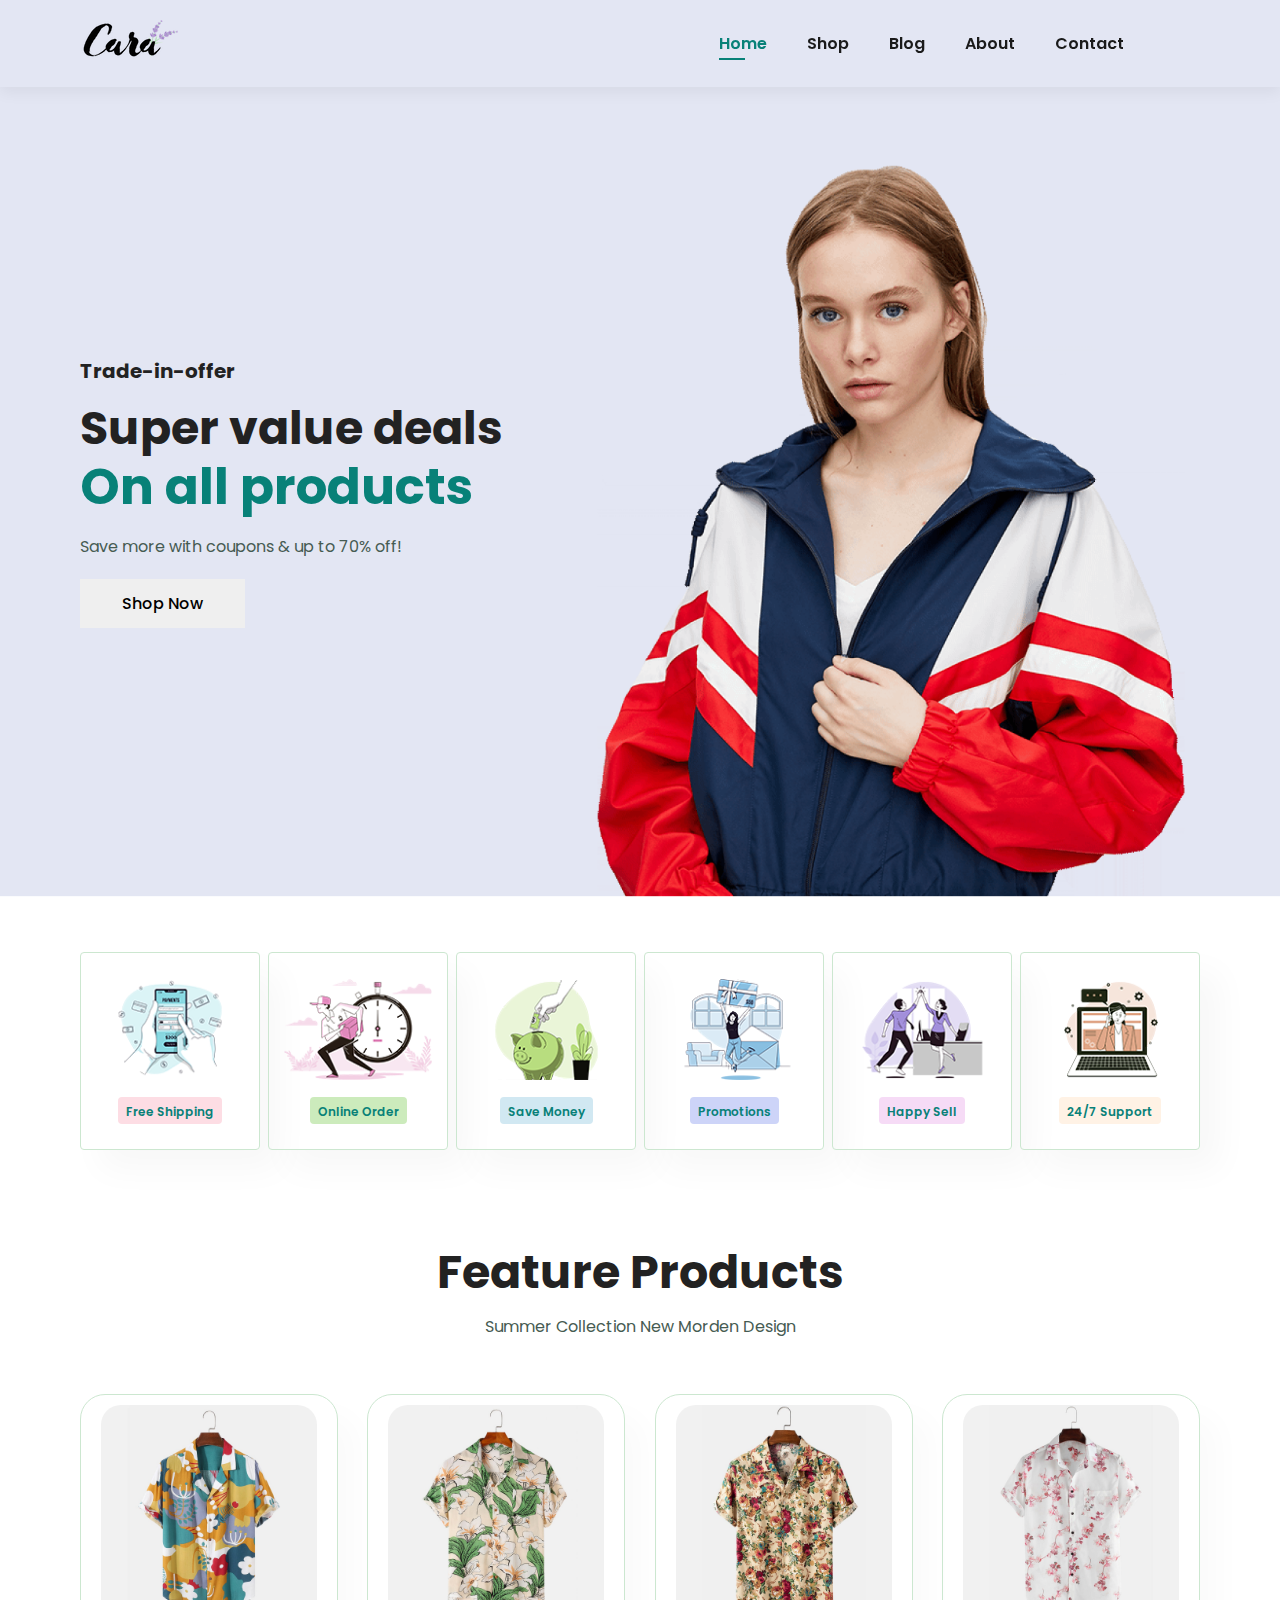
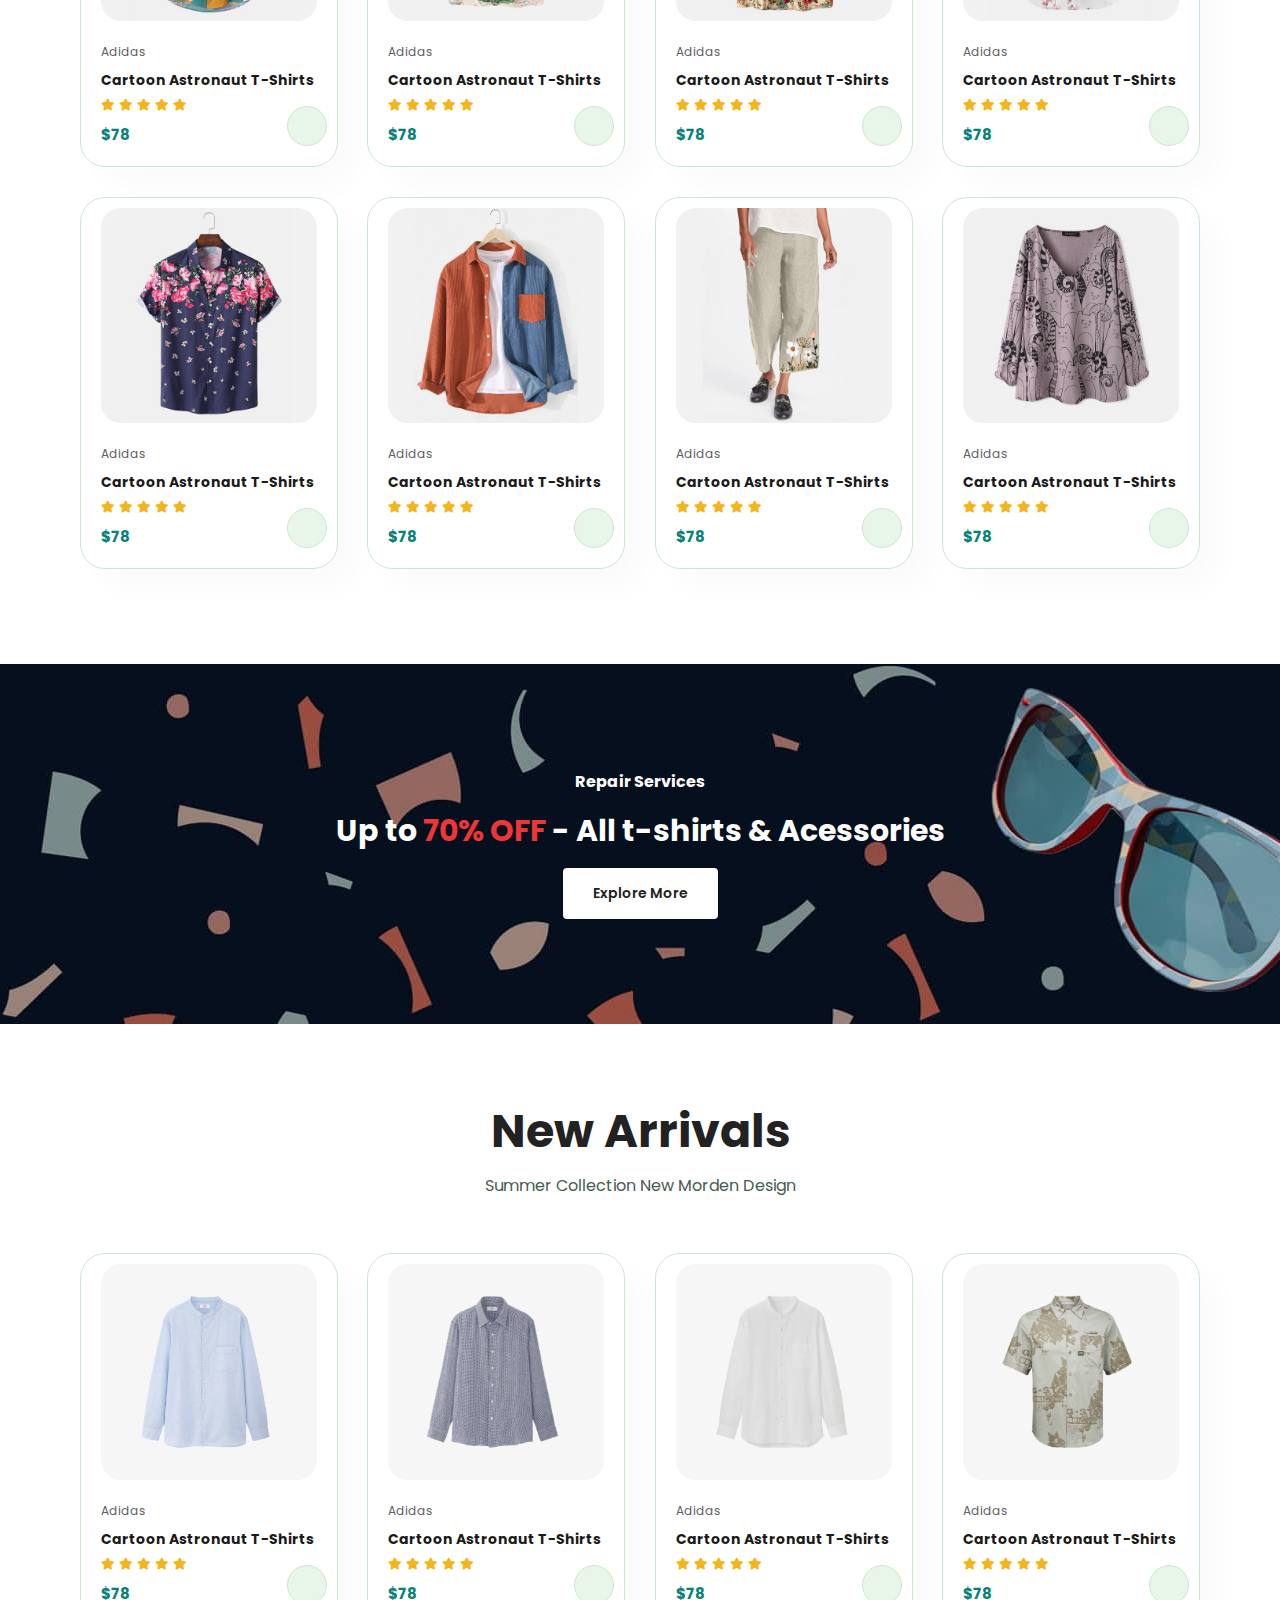
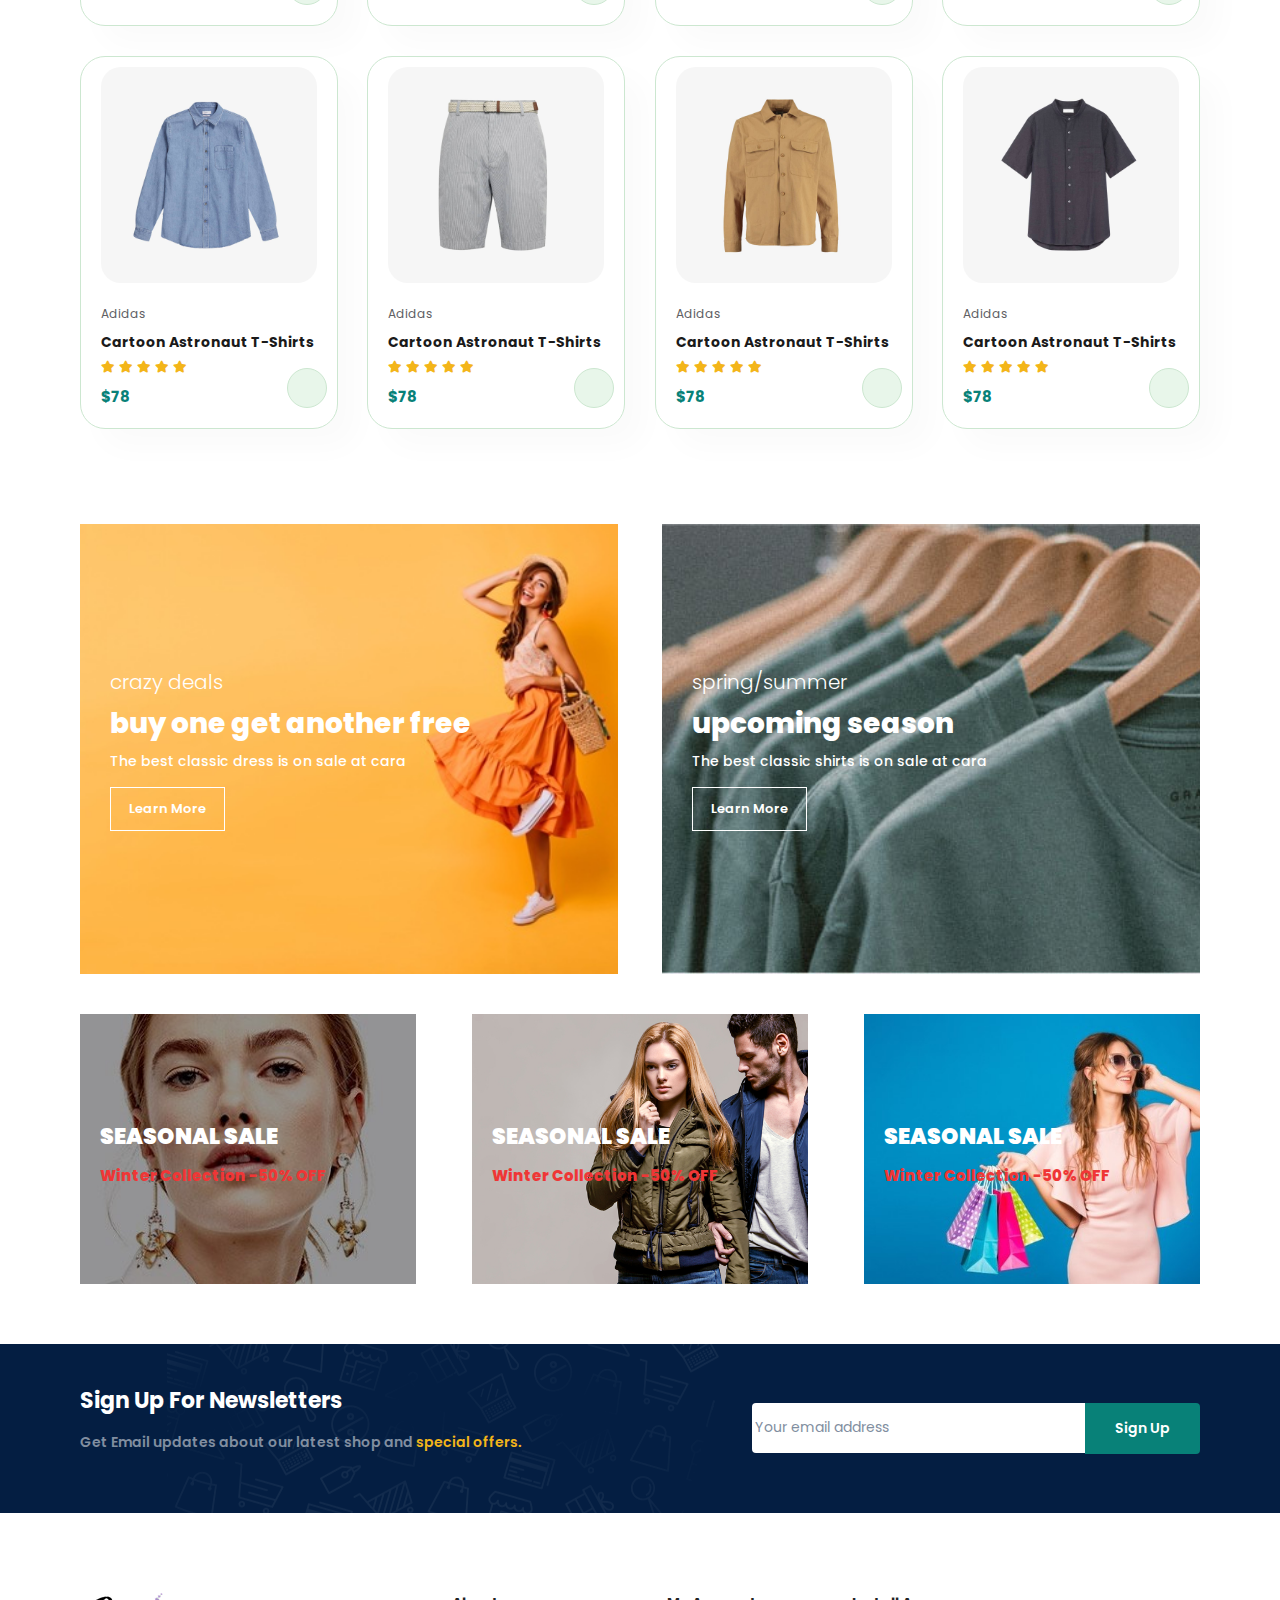
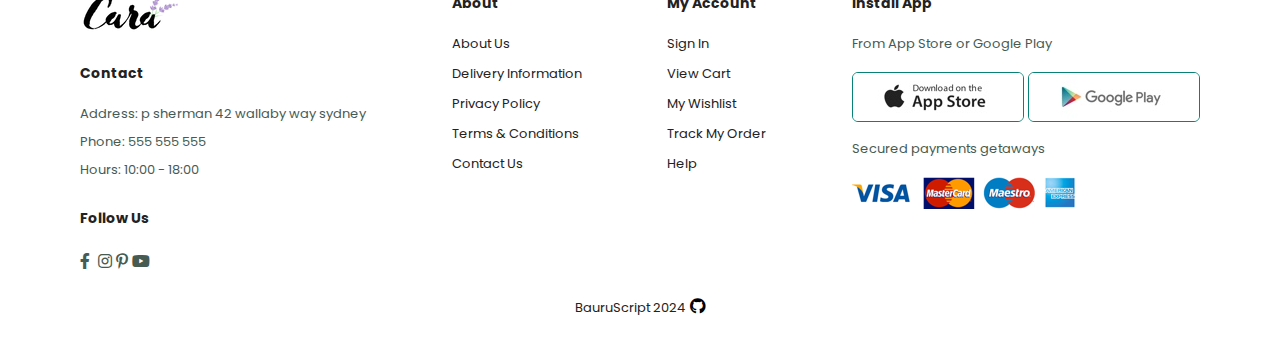
<file: index.html>
<!DOCTYPE html>
<html lang="en">
<head>
    <meta charset="UTF-8">
    <meta name="viewport" content="width=device-width, initial-scale=1.0">
    <title>Ecommerce</title>
    <link rel="stylesheet" href="https://pro.fontawesome.com/releases/v5.10.0/css/all.css"  />
    <link rel="stylesheet" href="style.css">
</head>
<body>
    <section id="header">
        <a href="#"><img src="assets/logo.png" class="logo" alt=""></a>

        <div class="">
            <ul class="navbar">
                <li><a class="active" href="index.html">Home</a></li>
                <li><a href="shop.html">Shop</a></li>
                <li><a href="blog.html">Blog</a></li>
                <li><a href="about.html">About</a></li>
                <li><a href="contact.html">Contact</a></li>
                <li id="lg-bag"><a href="cart.html"><i class="far fa-shopping-bag"></i></a></li>
                <a href="#" id="close"><i class="fas fa-times"></i></a>
            </ul>
        </div>
        <div class="mobile">
            <a href="cart.html"><i class="far fa-shopping-bag"></i></a>
            <i id="bar" class="fas fa-bars"></i>
        </div>
    </section>

    <section id="hero">
        <h4>Trade-in-offer</h4>
        <h2>Super value deals</h2>
        <h1>On all products</h1>
        <p>Save more with coupons & up to 70% off!</p>
        <button>Shop Now</button>
    </section>

    <section id="feature" class="section-p1">
        <div class="fe-box">
            <img src="./assets/features/f1.png" alt="">
            <h6>Free Shipping</h6>
        </div>
        <div class="fe-box">
            <img src="./assets/features/f2.png" alt="">
            <h6>Online Order</h6>
        </div>
        <div class="fe-box">
            <img src="./assets/features/f3.png" alt="">
            <h6>Save Money</h6>
        </div>
        <div class="fe-box">
            <img src="./assets/features/f4.png" alt="">
            <h6>Promotions</h6>
        </div>
        <div class="fe-box">
            <img src="./assets/features/f5.png" alt="">
            <h6>Happy Sell</h6>
        </div>
        <div class="fe-box">
            <img src="./assets/features/f6.png" alt="">
            <h6>24/7 Support</h6>
        </div>

    </section>

    <section id="product-1" class="section-p1">
        <h2>Feature Products</h2>
        <p>Summer Collection New Morden Design</p>
        <div class="pro-container">
            <div class="product">
                <img src="./assets/products/f1.jpg" alt="">
                <div class="description">
                    <span>Adidas</span>
                    <h5>Cartoon Astronaut T-Shirts</h5>
                    <div class="star">
                    <i class="fas fa-star"></i>
                    <i class="fas fa-star"></i>
                    <i class="fas fa-star"></i>
                    <i class="fas fa-star"></i>
                    <i class="fas fa-star"></i>
                    </div>
                    <h4>$78</h4>
                </div>
                <a href="#"><i class="fas fa-shopping-cart cart"></i></a>
            </div>
            <div class="product">
                <img src="./assets/products/f2.jpg" alt="">
                <div class="description">
                    <span>Adidas</span>
                    <h5>Cartoon Astronaut T-Shirts</h5>
                    <div class="star">
                    <i class="fas fa-star"></i>
                    <i class="fas fa-star"></i>
                    <i class="fas fa-star"></i>
                    <i class="fas fa-star"></i>
                    <i class="fas fa-star"></i>
                    </div>
                    <h4>$78</h4>
                </div>
                <a href="#"><i class="fas fa-shopping-cart cart"></i></a>
            </div>
            <div class="product">
                <img src="./assets/products/f3.jpg" alt="">
                <div class="description">
                    <span>Adidas</span>
                    <h5>Cartoon Astronaut T-Shirts</h5>
                    <div class="star">
                    <i class="fas fa-star"></i>
                    <i class="fas fa-star"></i>
                    <i class="fas fa-star"></i>
                    <i class="fas fa-star"></i>
                    <i class="fas fa-star"></i>
                    </div>
                    <h4>$78</h4>
                </div>
                <a href="#"><i class="fas fa-shopping-cart cart"></i></a>
            </div>
            <div class="product">
                <img src="./assets/products/f4.jpg" alt="">
                <div class="description">
                    <span>Adidas</span>
                    <h5>Cartoon Astronaut T-Shirts</h5>
                    <div class="star">
                    <i class="fas fa-star"></i>
                    <i class="fas fa-star"></i>
                    <i class="fas fa-star"></i>
                    <i class="fas fa-star"></i>
                    <i class="fas fa-star"></i>
                    </div>
                    <h4>$78</h4>
                </div>
                <a href="#"><i class="fas fa-shopping-cart cart"></i></a>
            </div>
            <div class="product">
                <img src="./assets/products/f5.jpg" alt="">
                <div class="description">
                    <span>Adidas</span>
                    <h5>Cartoon Astronaut T-Shirts</h5>
                    <div class="star">
                    <i class="fas fa-star"></i>
                    <i class="fas fa-star"></i>
                    <i class="fas fa-star"></i>
                    <i class="fas fa-star"></i>
                    <i class="fas fa-star"></i>
                    </div>
                    <h4>$78</h4>
                </div>
                <a href="#"><i class="fas fa-shopping-cart cart"></i></a>
            </div>
            <div class="product">
                <img src="./assets/products/f6.jpg" alt="">
                <div class="description">
                    <span>Adidas</span>
                    <h5>Cartoon Astronaut T-Shirts</h5>
                    <div class="star">
                    <i class="fas fa-star"></i>
                    <i class="fas fa-star"></i>
                    <i class="fas fa-star"></i>
                    <i class="fas fa-star"></i>
                    <i class="fas fa-star"></i>
                    </div>
                    <h4>$78</h4>
                </div>
                <a href="#"><i class="fas fa-shopping-cart cart"></i></a>
            </div>
            <div class="product">
                <img src="./assets/products/f7.jpg" alt="">
                <div class="description">
                    <span>Adidas</span>
                    <h5>Cartoon Astronaut T-Shirts</h5>
                    <div class="star">
                    <i class="fas fa-star"></i>
                    <i class="fas fa-star"></i>
                    <i class="fas fa-star"></i>
                    <i class="fas fa-star"></i>
                    <i class="fas fa-star"></i>
                    </div>
                    <h4>$78</h4>
                </div>
                <a href="#"><i class="fas fa-shopping-cart cart"></i></a>
            </div>
            <div class="product">
                <img src="./assets/products/f8.jpg" alt="">
                <div class="description">
                    <span>Adidas</span>
                    <h5>Cartoon Astronaut T-Shirts</h5>
                    <div class="star">
                    <i class="fas fa-star"></i>
                    <i class="fas fa-star"></i>
                    <i class="fas fa-star"></i>
                    <i class="fas fa-star"></i>
                    <i class="fas fa-star"></i>
                    </div>
                    <h4>$78</h4>
                </div>
                <a href="#"><i class="fas fa-shopping-cart cart"></i></a>
            </div>
        </div>
    </section>

    <section id="banner" class="section-m1">
        <h4>Repair Services</h4>
        <h2>Up to <span>70% OFF</span> - All t-shirts & Acessories</h2>
        <button class="normal">Explore More</button>
    </section>

    <section id="product-1" class="section-p1">
        <h2>New Arrivals</h2>
        <p>Summer Collection New Morden Design</p>
        <div class="pro-container">
            <div class="product">
                <img src="./assets/products/n1.jpg" alt="">
                <div class="description">
                    <span>Adidas</span>
                    <h5>Cartoon Astronaut T-Shirts</h5>
                    <div class="star">
                    <i class="fas fa-star"></i>
                    <i class="fas fa-star"></i>
                    <i class="fas fa-star"></i>
                    <i class="fas fa-star"></i>
                    <i class="fas fa-star"></i>
                    </div>
                    <h4>$78</h4>
                </div>
                <a href="#"><i class="fas fa-shopping-cart cart"></i></a>
            </div>
            <div class="product">
                <img src="./assets/products/n2.jpg" alt="">
                <div class="description">
                    <span>Adidas</span>
                    <h5>Cartoon Astronaut T-Shirts</h5>
                    <div class="star">
                    <i class="fas fa-star"></i>
                    <i class="fas fa-star"></i>
                    <i class="fas fa-star"></i>
                    <i class="fas fa-star"></i>
                    <i class="fas fa-star"></i>
                    </div>
                    <h4>$78</h4>
                </div>
                <a href="#"><i class="fas fa-shopping-cart cart"></i></a>
            </div>
            <div class="product">
                <img src="./assets/products/n3.jpg" alt="">
                <div class="description">
                    <span>Adidas</span>
                    <h5>Cartoon Astronaut T-Shirts</h5>
                    <div class="star">
                    <i class="fas fa-star"></i>
                    <i class="fas fa-star"></i>
                    <i class="fas fa-star"></i>
                    <i class="fas fa-star"></i>
                    <i class="fas fa-star"></i>
                    </div>
                    <h4>$78</h4>
                </div>
                <a href="#"><i class="fas fa-shopping-cart cart"></i></a>
            </div>
            <div class="product">
                <img src="./assets/products/n4.jpg" alt="">
                <div class="description">
                    <span>Adidas</span>
                    <h5>Cartoon Astronaut T-Shirts</h5>
                    <div class="star">
                    <i class="fas fa-star"></i>
                    <i class="fas fa-star"></i>
                    <i class="fas fa-star"></i>
                    <i class="fas fa-star"></i>
                    <i class="fas fa-star"></i>
                    </div>
                    <h4>$78</h4>
                </div>
                <a href="#"><i class="fas fa-shopping-cart cart"></i></a>
            </div>
            <div class="product">
                <img src="./assets/products/n5.jpg" alt="">
                <div class="description">
                    <span>Adidas</span>
                    <h5>Cartoon Astronaut T-Shirts</h5>
                    <div class="star">
                    <i class="fas fa-star"></i>
                    <i class="fas fa-star"></i>
                    <i class="fas fa-star"></i>
                    <i class="fas fa-star"></i>
                    <i class="fas fa-star"></i>
                    </div>
                    <h4>$78</h4>
                </div>
                <a href="#"><i class="fas fa-shopping-cart cart"></i></a>
            </div>
            <div class="product">
                <img src="./assets/products/n6.jpg" alt="">
                <div class="description">
                    <span>Adidas</span>
                    <h5>Cartoon Astronaut T-Shirts</h5>
                    <div class="star">
                    <i class="fas fa-star"></i>
                    <i class="fas fa-star"></i>
                    <i class="fas fa-star"></i>
                    <i class="fas fa-star"></i>
                    <i class="fas fa-star"></i>
                    </div>
                    <h4>$78</h4>
                </div>
                <a href="#"><i class="fas fa-shopping-cart cart"></i></a>
            </div>
            <div class="product">
                <img src="./assets/products/n7.jpg" alt="">
                <div class="description">
                    <span>Adidas</span>
                    <h5>Cartoon Astronaut T-Shirts</h5>
                    <div class="star">
                    <i class="fas fa-star"></i>
                    <i class="fas fa-star"></i>
                    <i class="fas fa-star"></i>
                    <i class="fas fa-star"></i>
                    <i class="fas fa-star"></i>
                    </div>
                    <h4>$78</h4>
                </div>
                <a href="#"><i class="fas fa-shopping-cart cart"></i></a>
            </div>
            <div class="product">
                <img src="./assets/products/n8.jpg" alt="">
                <div class="description">
                    <span>Adidas</span>
                    <h5>Cartoon Astronaut T-Shirts</h5>
                    <div class="star">
                    <i class="fas fa-star"></i>
                    <i class="fas fa-star"></i>
                    <i class="fas fa-star"></i>
                    <i class="fas fa-star"></i>
                    <i class="fas fa-star"></i>
                    </div>
                    <h4>$78</h4>
                </div>
                <a href="#"><i class="fas fa-shopping-cart cart"></i></a>
            </div>
        </div>
    </section>

    <section id="sm-banner" class="section-p1">
        <div class="banner-box">
        <h4>crazy deals</h4>
        <h2>buy one get another free</h2>
        <span>The best classic dress is on sale at cara</span>
        <button class="white">Learn More</button>
        </div>
        <div class="banner-box banner-box2">
        <h4>spring/summer</h4>
        <h2>upcoming season</h2>
        <span>The best classic shirts is on sale at cara</span>
        <button class="white">Learn More</button>
        </div>
    </section>

    <section id="banner3">
        <div class="banner-box">
            <h2>SEASONAL SALE</h2>
            <h3>Winter Collection -50% OFF</h3>
            </div>
        <div class="banner-box banner-box2">
            <h2>SEASONAL SALE</h2>
            <h3>Winter Collection -50% OFF</h3>
            </div>
        <div class="banner-box banner-box3">
            <h2>SEASONAL SALE</h2>
            <h3>Winter Collection -50% OFF</h3>
            </div>
    </section>

    <section id="newsletter" class="section-p1 section-m1">
        <div class="newstext">
            <h4>Sign Up For Newsletters</h4>
            <p>Get Email updates about our latest shop and <span>special offers.</span></p>
        </div>
        <div class="form">
            <input type="text" placeholder="Your email address">
            <button class="normal">Sign Up</button>
        </div>
    </section>

    <footer class="section-p1">
        <div class="col">
            <img class="logo" src="./assets/logo.png" alt="">
            <h4>Contact</h4>
            <p><span>Address:</span> p sherman 42 wallaby way sydney</p>
            <p><span>Phone:</span> 555 555 555</p>
            <p><span>Hours:</span> 10:00 - 18:00</p>
            <div class="socials">
                <h4>Follow Us</h4>
                <div class="icons">
                    <i class="fab fa-facebook-f"></i>
                    <i class="fab fa-x-twitter"></i>
                    <i class="fab fa-instagram"></i>
                    <i class="fab fa-pinterest-p"></i>
                    <i class="fab fa-youtube"></i>
                </div>
            </div>
        </div>
        <div class="col">
            <h4>About</h4>
            <a href="#">About Us</a>
            <a href="#">Delivery Information</a>
            <a href="#">Privacy Policy</a>
            <a href="#">Terms & Conditions</a>
            <a href="#">Contact Us</a>
        </div>
        <div class="col">
            <h4>My Account</h4>
            <a href="#">Sign In</a>
            <a href="#">View Cart</a>
            <a href="#">My Wishlist</a>
            <a href="#">Track My Order</a>
            <a href="#">Help</a>
        </div>

        <div class="col apps">
            <h4>Install App</h4>
            <p>From App Store or Google Play</p>
            <div class="row">
                <img src="./assets/pay/app.jpg" alt="">
                <img src="./assets/pay/play.jpg" alt="">
            </div>
            <p>Secured payments getaways</p>
            <img src="./assets/pay/pay.png" alt="">
        </div>

        <section class="copyright">
            <a href="https://github.com/BauruScript">BauruScript 2024</a>
            <i class="fab fa-github"></i>
        </section>
    </footer>


    <script src="script.js"></script>
</body>
</html>
</file>
<file: style.css>
@import url('https://fonts.googleapis.com/css2?family=Poppins:ital,wght@0,100;0,200;0,300;0,400;0,500;0,600;0,700;0,800;0,900;1,100;1,200;1,300;1,400;1,500;1,600;1,700;1,800;1,900&display=swap');

:root {
    --main-dark: #222;
    --secondary-dark: #1a1a1a;
    --main-green: #088178;
    --secondary-green: #465b52;
    --lightGrey: #cce7d0;
    --star: #f3b519;
}

/* Global */

* {
    margin: 0;
    padding: 0;
    box-sizing: border-box;
    font-family: "Poppins", sans-serif
}

h1 {
    font-size: 3.125rem;
    line-height: 64px;
    color: var(--main-dark);
}

h2 {
    font-size: 2.875rem;
    line-height: 54px;
    color: var(--main-dark);
}

h4 {
    font-size: 1.25rem;
    color: var(--main-dark);
}

h6 {
    font-weight: 600;
    font-size: .75rem;
}

p {
    font-size: 1rem;
    color: var(--secondary-green);
    margin: 15px 0 20px 0;
}

.section-p1 {
    padding: 40px 80px;
}

.section-m1 {
    margin: 40px 0;
}

button.normal {
    font-size: 0.875rem;
    font-weight: 600;
    padding: 15px 30px;
    color: var(--main-dark);
    background-color: #fff;
    border-radius: .25rem;
    cursor: pointer;
    border: none;
    outline: none;
    transition: .2s;
}

button.white {
    font-size: 0.813rem;
    font-weight: 600;
    padding: 11px 18px;
    color: #fff;
    background-color: transparent;
    cursor: pointer;
    border: 1px solid #fff;
    outline: none;
    transition: .2s;
}

body {
    width: 100%;
}

/* Header */

#header {
    display: flex;
    align-items: center;
    justify-content: space-between;
    padding: 20px 80px;
    background: #e3e6f3;
    box-shadow: 0 5px 15px rgba(0, 0, 0, 0.06);
    z-index: 999;
    position: sticky;
    top: 0;
    left: 0;
}

.navbar {
    display: flex;
    align-items: center;
    justify-content: center;
}

.navbar li {
    list-style: none;
    padding: 0 20px;
    position: relative;
}

.navbar li a {
    text-decoration: none;
    font-size: 1rem;
    font-weight: 600;
    color: var(--secondary-dark);
    transition: .3s ease;
}

.navbar li a:hover,
.navbar li a.active {
    color: var(--main-green);
}

.navbar li a.active::after,.navbar li a:hover::after{
    content: '';
    width: 30%;
    height: 2px;
    background: var(--main-green);
    position: absolute;
    bottom: -4px;
    left: 20px;
}

.mobile {
    display: none;
    align-items: center;
}

#close {
    display: none;
}

/* Home page */

#hero {
    background-image: url("assets/hero4.png");
    height: 90vh;
    width: 100%;
    background-size: cover;
    background-position: top 25% right 0;
    padding: 0 80px;
    display: flex;
    flex-direction: column;
    align-items: flex-start;
    justify-content: center;
}

#hero h4 {
    padding-bottom: 15px;
}

#hero h1 {
    color: var(--main-green);
}

#hero button {
    padding: 12px 42px;
    transition: .3s ease;
    border-style: none;
    cursor: pointer;
    font-size: 1rem;
    font-weight: 500;
}

#hero button:hover {
    background-color: var(--main-green);
}

#feature {
    display: flex;
    align-items: center;
    justify-content: space-between;
    flex-wrap: wrap;
}

#feature .fe-box {
    width: 180px;
    text-align: center;
    padding: 25px 15px;
    box-shadow: 20px 20px 34px rgba(0, 0, 0, 0.03);
    border: 1px solid var(--lightGrey);
    border-radius: 4px;
    margin: 15px 0;
}

#feature .fe-box:hover {
    box-shadow: 10px 10px 54px rgba(70, 72, 221, .1);
}

#feature .fe-box img {
    width: 100%;
    margin-bottom: 10px;
}

#feature .fe-box h6 {
    display: inline-block;
    padding: 9px 8px 6px 8px;
    line-height: 1;
    border-radius: 4px;
    color: var(--main-green);
    background-color: #fddde4;
}   

#feature .fe-box:nth-child(2) h6{
    background-color: #ccebbc;
}
#feature .fe-box:nth-child(3) h6{
    background-color: #d1e8f2;
}
#feature .fe-box:nth-child(4) h6{
    background-color: #cdd4f8;
}
#feature .fe-box:nth-child(5) h6{
    background-color: #f6dbf6;
}
#feature .fe-box:nth-child(6) h6{
    background-color: #fff2e5;
}

/* Product page */

#product-1 {
    text-align: center;
}

#product-1 .pro-container {
    display: flex;
    justify-content: space-between;
    padding-top: 20px;
    flex-wrap: wrap;
}

#product-1 .product{
    width: 23%;
    min-width: 250px;
    padding: 10px 20px;
    border: 1px solid var(--lightGrey);
    border-radius: 25px;
    cursor: pointer;
    box-shadow: 20px 20px 30px rgba(0, 0, 0, 0.02);
    margin: 15px 0;
    transition: .2s ease;
    position: relative;
}

#product-1 .product:hover {
    box-shadow: 20px 20px 30px rgba(0, 0, 0, 0.06);

}

#product-1 .product img {
    width: 100%;
    border-radius: 20px;
}

#product-1 .product .description {
    text-align: start;
    padding: 10px 0;
}

#product-1 .product .description span {
    color: #606063;
    font-size: .75rem;
}

#product-1 .product .description h5 {
    padding-top: 7px;
    color: var(--secondary-dark);
    font-size: .875rem;
}

#product-1 .product .description i {
    font-size: .75rem;
    color: var(--star);
}

#product-1 .product i {
    font-size: 1rem;
    color: var(--main-green);    
}

#product-1 .product .description h4 {
    padding-top: 7px;
    font-size: 15px;
    font-weight: 700;
    color: var(--main-green);
}

#product-1 .product .cart {
    width: 40px;
    height: 40px;
    line-height: 40px;
    border-radius: 50px;
    background-color: #e8f6ea;
    font-weight: 500;
    color: var(--main-green);
    border: 1px solid var(--lightGrey);
    position: absolute;
    bottom: 20px;
    right: 10px;
}

/* Banner */

#banner {
    display: flex;
    flex-direction: column;
    justify-content: center;
    align-items: center;
    text-align: center;
    background-image: url('./assets/banner/b2.jpg');
    width: 100%;
    height: 40vh;
    background-size: cover;
    background-position: center;
}

#banner h4 {
    color: #fff;
    font-size: 1rem;
}

#banner h2 {
    color: #fff;
    font-size: 1.875rem;
    padding: 10px 0;
}

#banner h2 span {
    color: #ef3636;
}

#banner button:hover {
    background-color: var(--main-green);
    color: #fff;
    
}

/* Smaller Banner */

#sm-banner {
    display: flex;
    justify-content: space-between;
    flex-wrap: wrap;
}

#sm-banner .banner-box {
    display: flex;
    flex-direction: column;
    justify-content: center;
    align-items: flex-start;
    background-image: url('./assets/banner/b17.jpg');
    min-width: 48%;
    height: 50vh;
    background-size: cover;
    background-position: center;
    padding: 30px;
}

#sm-banner .banner-box2 {
    background-image: url('./assets/banner/b10.jpg');
}

#sm-banner h4 {
    color: #fff;
    font-size: 1.25rem;
    font-weight: 300;
}

#sm-banner h2 {
    color: #fff;
    font-size: 1.75rem;
    font-weight: 800;
}

#sm-banner span {
    color: #fff;
    font-size: .875rem;
    font-weight: 500;
    padding-bottom: 15px;
}

#sm-banner .banner-box:hover button{
    background-color: var(--main-green);
    border: 1px solid var(--main-green);
}

#banner3 {
    display: flex;
    justify-content: space-between;
    flex-wrap: wrap;
    padding: 0 80px;
}

#banner3 .banner-box {
    display: flex;
    flex-direction: column;
    justify-content: center;
    align-items: flex-start;
    background-image: url('./assets/banner/b7.jpg');
    min-width: 30%;
    height: 30vh;
    background-size: cover;
    background-position: center;
    padding: 20px;
    margin-bottom: 20px;
}

#banner3 .banner-box2 {
    background-image: url('./assets/banner/b4.jpg');
}

#banner3 .banner-box3 {
    background-image: url('./assets/banner/b18.jpg');
}

#banner3 h2 {
    color: #fff;
    font-weight: 900;
    font-size: 1.375rem;
}

#banner3 h3 {
    color: #ef3636;
    font-weight: 800;
    font-size: .938rem;
}

/* Newsletter */

#newsletter {
    display: flex;
    justify-content: space-between;
    flex-wrap: wrap;
    align-items: center;
    background-image: url(assets/banner/b14.png);
    background-repeat: no-repeat;
    background-position: 23% 30%;
    background-color: #041e42;
}

#newsletter h4 {
    font-size: 1.375rem;
    font-weight: 700;
    color: #fff;
}

#newsletter p {
    font-size: .875rem;
    font-weight: 600;
    color: #818ea0;
}

#newsletter p>span {
    color: var(--star);
}

#newsletter .form {
    display: flex;
    width: 40%;
}

#newsletter input {
    height: 3.125rem;
    padding: 0 2px;
    font-size: .875rem;
    width: 100%;
    border: 1px solid transparent;
    border-radius: 4px;
    outline: none;
    border-top-right-radius: 0;
    border-bottom-right-radius: 0;
}

::placeholder {
    color: #818ea0;
}


#newsletter button {
    background-color: var(--main-green);
    color: #fff;
    white-space: nowrap;
    border-top-left-radius: 0;
    border-bottom-left-radius: 0;
}

/* Footer */

footer {
    display: flex;
    flex-wrap: wrap;
    justify-content: space-between;
}

footer .col {
    display: flex;
    flex-direction: column;
    align-items: flex-start;
    margin-bottom: 20px;
}

footer .logo {
    margin-bottom: 30px;
}

footer h4 {
    font-size: .875rem;
    padding-bottom: 20px;
}

footer p {
    font-size: .813rem;
    margin: 0 0 8px 0;
}

footer a {
    font-size: .813rem;
    text-decoration: none;
    color: var(--main-dark);
    margin-bottom: 10px;
}

footer .socials {
    margin-top: 20px;
}

footer .socials {
    color: var(--secondary-green);
    padding-right: 4px;
    cursor: pointer;
}

footer .apps .row img{
    border: 1px solid var(--main-green);
    border-radius: 6px;
}

footer .apps img {
    margin: 10px 0 10px 0;
}

footer .socials i:hover, footer a:hover {
    color: var(--main-green);
}

footer .copyright {
    width: 100%;
    text-align: center;
}

/* Mobile */

/* Tablet */

@media (max-width: 799px) {

    .section-p1 {
        padding: 40px 40px;
    }

    .navbar {
        display: flex;
        flex-direction: column;
        align-items: flex-start;
        justify-content: flex-start;
        position: fixed;
        top: 0;
        right: -300px;
        height: 100vh;
        width: 300px;
        background-color: #e3e6f3;
        box-shadow: 0 40px 60px rgba(0, 0, 0, 0.01);
        padding: 80px 0 0 10px;
        transition: .3s;
    }

    .navbar.active {
        right: 0;
    }

    .navbar li {
        margin-bottom: 25px;
    }

    .mobile {
        display: flex;
        align-items: center;
    }

    .mobile i {
        color: var(--secondary-dark);
        font-size: 1.563rem;
        padding-left: 20px;
    }

    #close {
        display: initial;
        position: absolute;
        top: 30px;
        left: 30px;
        color: #222;
        font-size: 1.5rem;
    }

    #lg-bag {
        display: none;
    }

    #hero {
        
        height: 70vh;
        padding: 0 80px;
        background-position: top 30% right 30%;
    }

    #feature {
        justify-content: center;      
    }

    #feature .fe-box {
        margin: 15px 15px;
    }
    
    #product-1 .pro-container {
        justify-content: center;   
    }

    #product-1 .product {
        margin: 15px;
    }

    #banner {
        height: 20vh;
    }

    #sm-banner .banner-box {
        min-width: 100%;
        height: 40vh;
    }

    #banner3 {
        padding: 0 40px;
    }

    #banner3 .banner-box {
        width: 28%;
    }

    #newsletter .form {
        width: 70%;
    }
}

/* smartphone */

@media (max-width: 477px) {

    .section-p1 {
        padding: 20px;
    }

    #header {
        padding: 10px 30px;
    }

    h1 {
        font-size: 2.375rem;
    }

    h2 {
        font-size: 2rem;
    }

    #hero {
        padding: 0 20px;
        background-position: 55%;
    }

    #feature {
        justify-content: space-between;
    }

    #feature .fe-box {
        width: 155px;
        margin: 0 0 15px 0;
    }

    #product-1 .product {
        width: 100%;
    }

    #banner {
        height: 40vh;
    }

    /* #sm-banner .banner-box {
        height: 40vh;
    } */

    #sm-banner .banner-box2 {
        margin-top: 20px;
    }

    #banner3 {
        padding: 0 20px;
    }

    #banner3 .banner-box {
        width: 100%;
    }

    #newsletter .form {
        width: 100%;
    }

    footer .copyright {
        text-align: start;
    }
}
</file>
